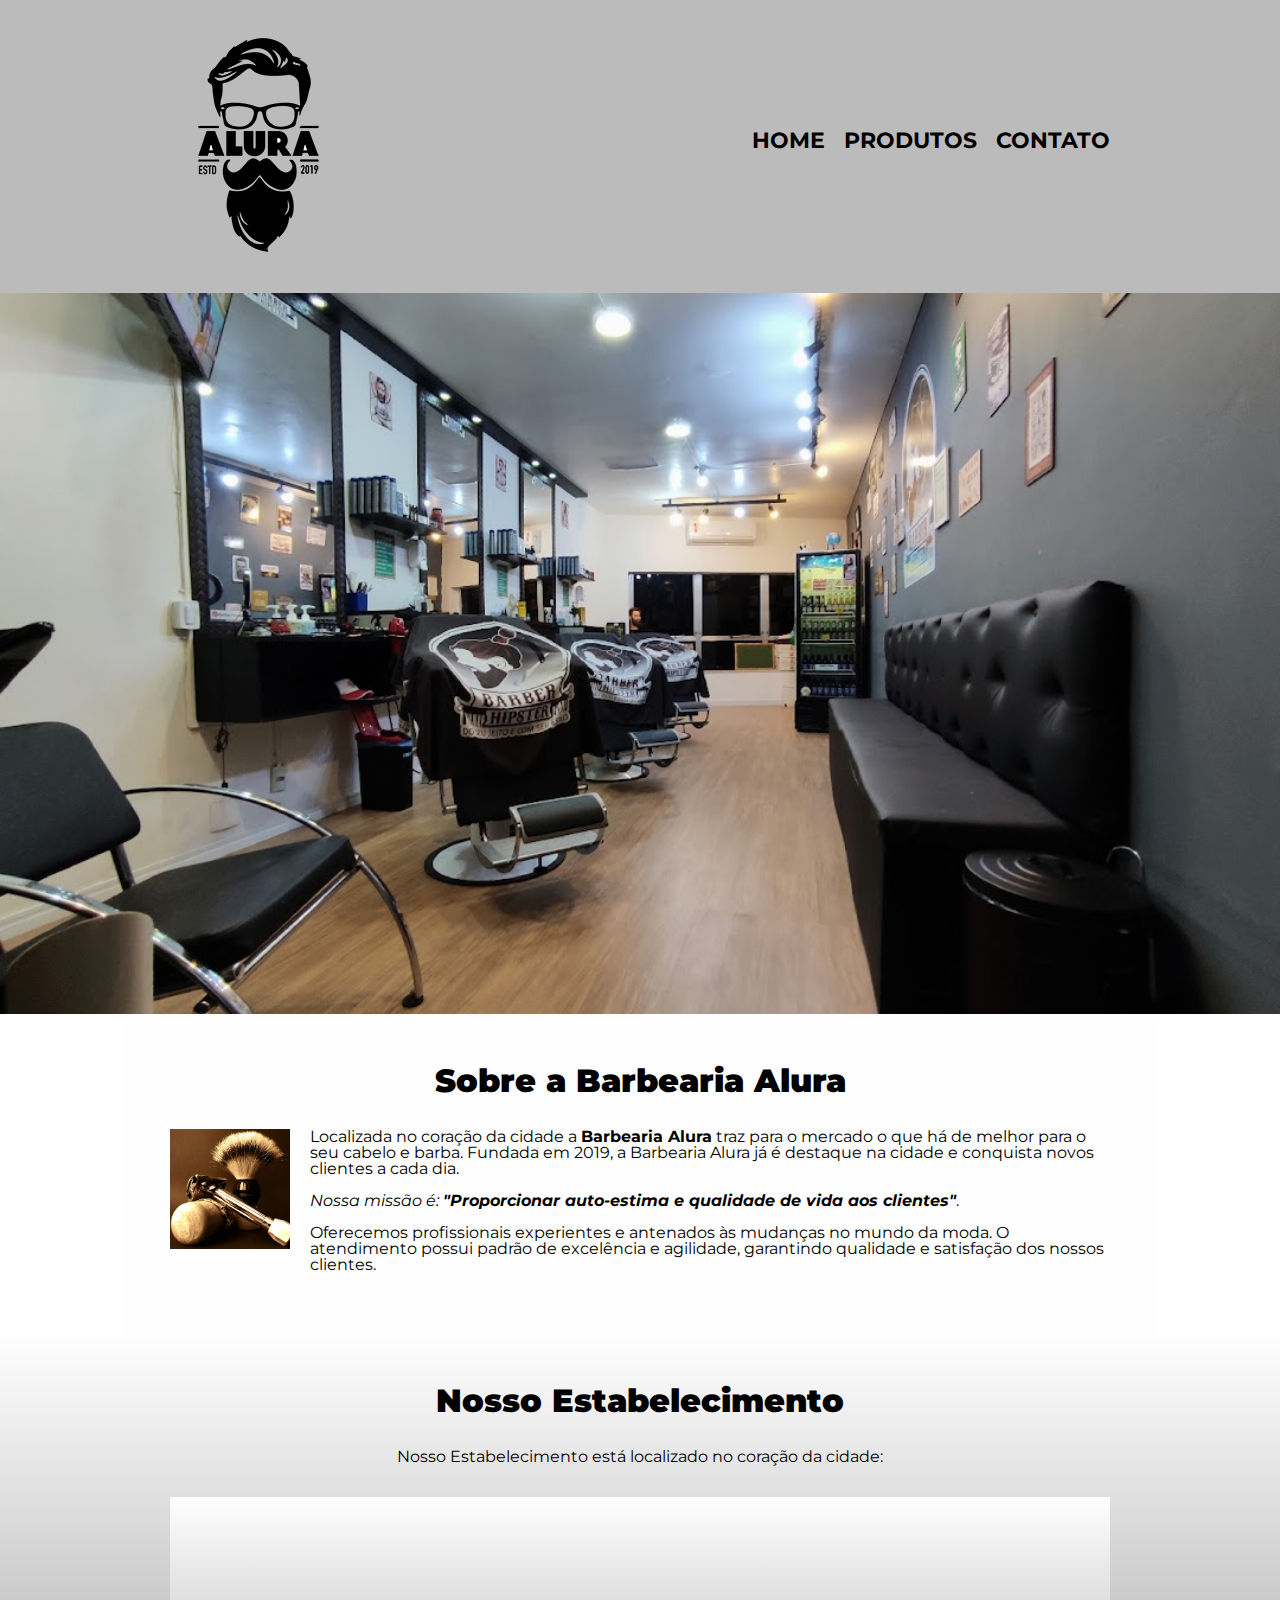
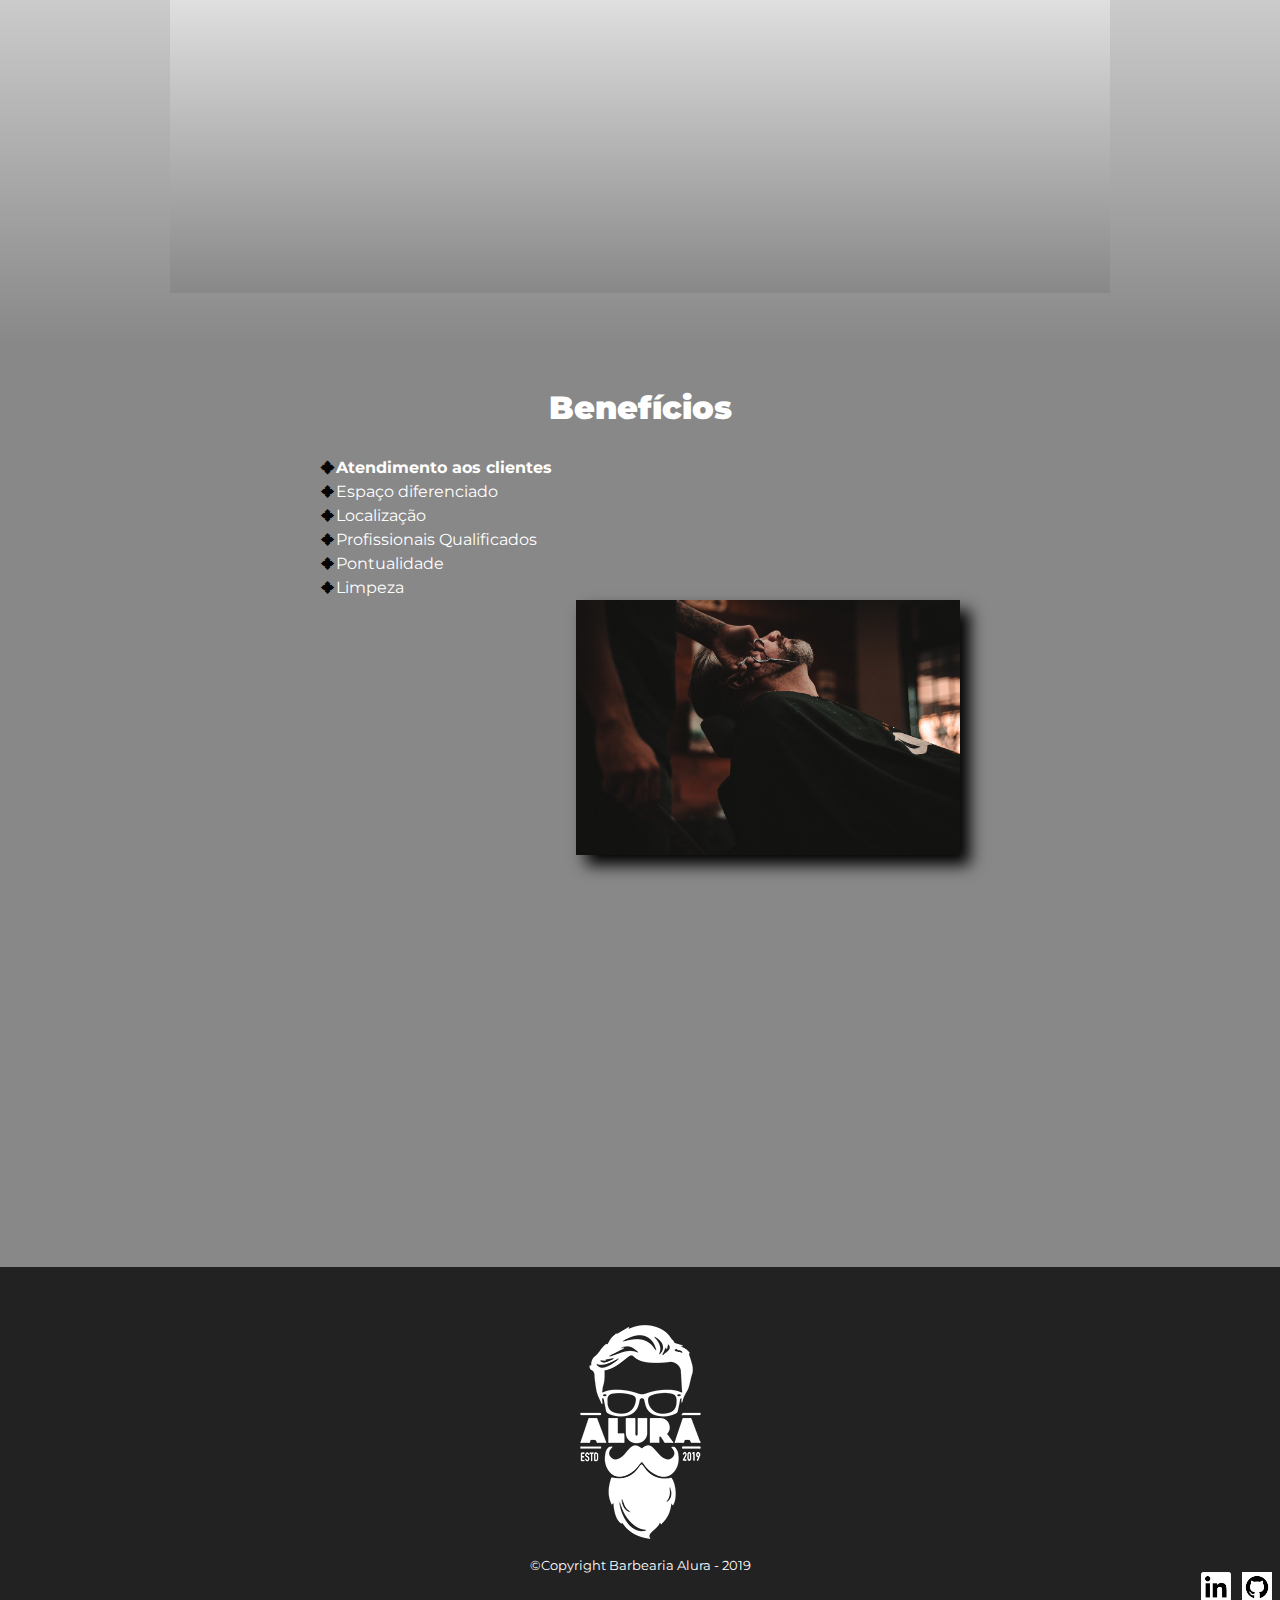
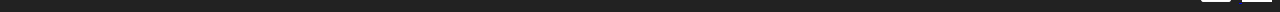
<file: index.html>
<!DOCTYPE html>
<html lang="pt-br">
    <head>
        <meta charset="UTF-8" />
        <meta name="viewport" content="width=device-width">
        <title>Home - Barbearia Alura</title>

        <link rel="stylesheet" href="src/reset.css">
        <link rel="stylesheet" href="src/style.css" >

        <link rel="preconnect" href="https://fonts.googleapis.com">
        <link rel="preconnect" href="https://fonts.gstatic.com" crossorigin>
        <link href="https://fonts.googleapis.com/css2?family=Montserrat:wght@200&display=swap" rel="stylesheet">
        
    </head>
    <body>
        <header>
            <div class="caixa">
                <h1><img class="imagens" src="src/img/logo.png"></h1>
                <nav>
                    <ul>
                        <li><a href="index.html">Home</a></li>
                        <li><a href="produtos.html">Produtos</a></li>
                        <li><a href="contato.html">Contato</a></li>
                    </ul>
                </nav>
            </div>
        </header>

        <img class="banner"src="src/banner.jpg">

        <main>
            <section class="principal">
                <h2 class="titulo-principal">Sobre a Barbearia Alura</h2>

                <img class="utensilios" src="src/img/utensilios.jpg"  alt="Utensilios de um barbeiro">

                <p>Localizada no coração da cidade a <strong>Barbearia Alura</strong> traz para o mercado 
                    o que há de melhor para o seu cabelo e barba. Fundada em 2019, 
                    a Barbearia Alura já é destaque na cidade e conquista novos clientes a cada dia.</p>
                    
                <p id = "missao"><em>Nossa missão é: <strong>"Proporcionar auto-estima e qualidade de vida aos clientes"</strong></em>.</p>

                <p> Oferecemos profissionais experientes e antenados às mudanças no mundo da moda. 
                    O atendimento possui padrão de excelência e agilidade, 
                    garantindo qualidade e satisfação dos nossos clientes.</p>
            </section>

            <section class="mapa">
                <h3 class="titulo-principal">Nosso Estabelecimento</h3>
                <p>Nosso Estabelecimento está localizado no coração da cidade: </p>

                <div class="mapaConteudo">
                <iframe class="mapa" src="https://www.google.com/maps/embed?pb=!1m18!1m12!1m3!1d3656.4499776306925!2d-46.634906825536845!3d-23.588189862576744!2m3!1f0!2f0!3f0!3m2!1i1024!2i768!4f13.1!3m3!1m2!1s0x94ce5a2b2ed7f3a1%3A0xab35da2f5ca62674!2sAlura%20-%20Escola%20Online%20de%20Tecnologia!5e0!3m2!1spt-BR!2sbr!4v1685366174698!5m2!1spt-BR!2sbr" 
                width="100%" height="300" style="border:0;" allowfullscreen="" loading="lazy" referrerpolicy="no-referrer-when-downgrade"></iframe>
                </div>
                
            </section>

            <section class="beneficios">
                <h3 class="titulo-principal">Benefícios</h3>

                <div class="conteudoBeneficios">
                    <ul class="lista-beneficios">
                        <li class="itens">Atendimento aos clientes</li>
                        <li class="itens">Espaço diferenciado</li>
                        <li class="itens">Localização</li>
                        <li class="itens">Profissionais Qualificados</li>
                        <li class="itens">Pontualidade</li>
                        <li class="itens">Limpeza</li>
                    </ul><img class="imagem-beneficios" src="src/beneficios.jpg">
                </div>
                <div class="video">
                    <iframe width="100% " height="315" src="https://www.youtube.com/embed/wcVVXUV0YUY" 
                    frameborder="0" allow="accelerometer; autoplay; encrypted-media; gyroscope; picture-in-picture" 
                    allowfullscreen></iframe>
                </div>
            </section>

            
        </main>
        <footer>
            <div id="conteudoPrincipal">
                <img src="src/img/logo-branco.png">
                <p>&copy;Copyright Barbearia Alura - 2019</p>
            </div>
            <div class='imagem-botao'> 
                <a href="https://www.linkedin.com/in/dionatanrps/recent-activity/all/">
                    <img src="src/img/linkedin.png">
                </a>
                <a href="https://github.com/DionDiones">
                    <img src="src/img/github.png">
                </a>
                
            </div>
        </footer>
    </body> 
</html>
</file>
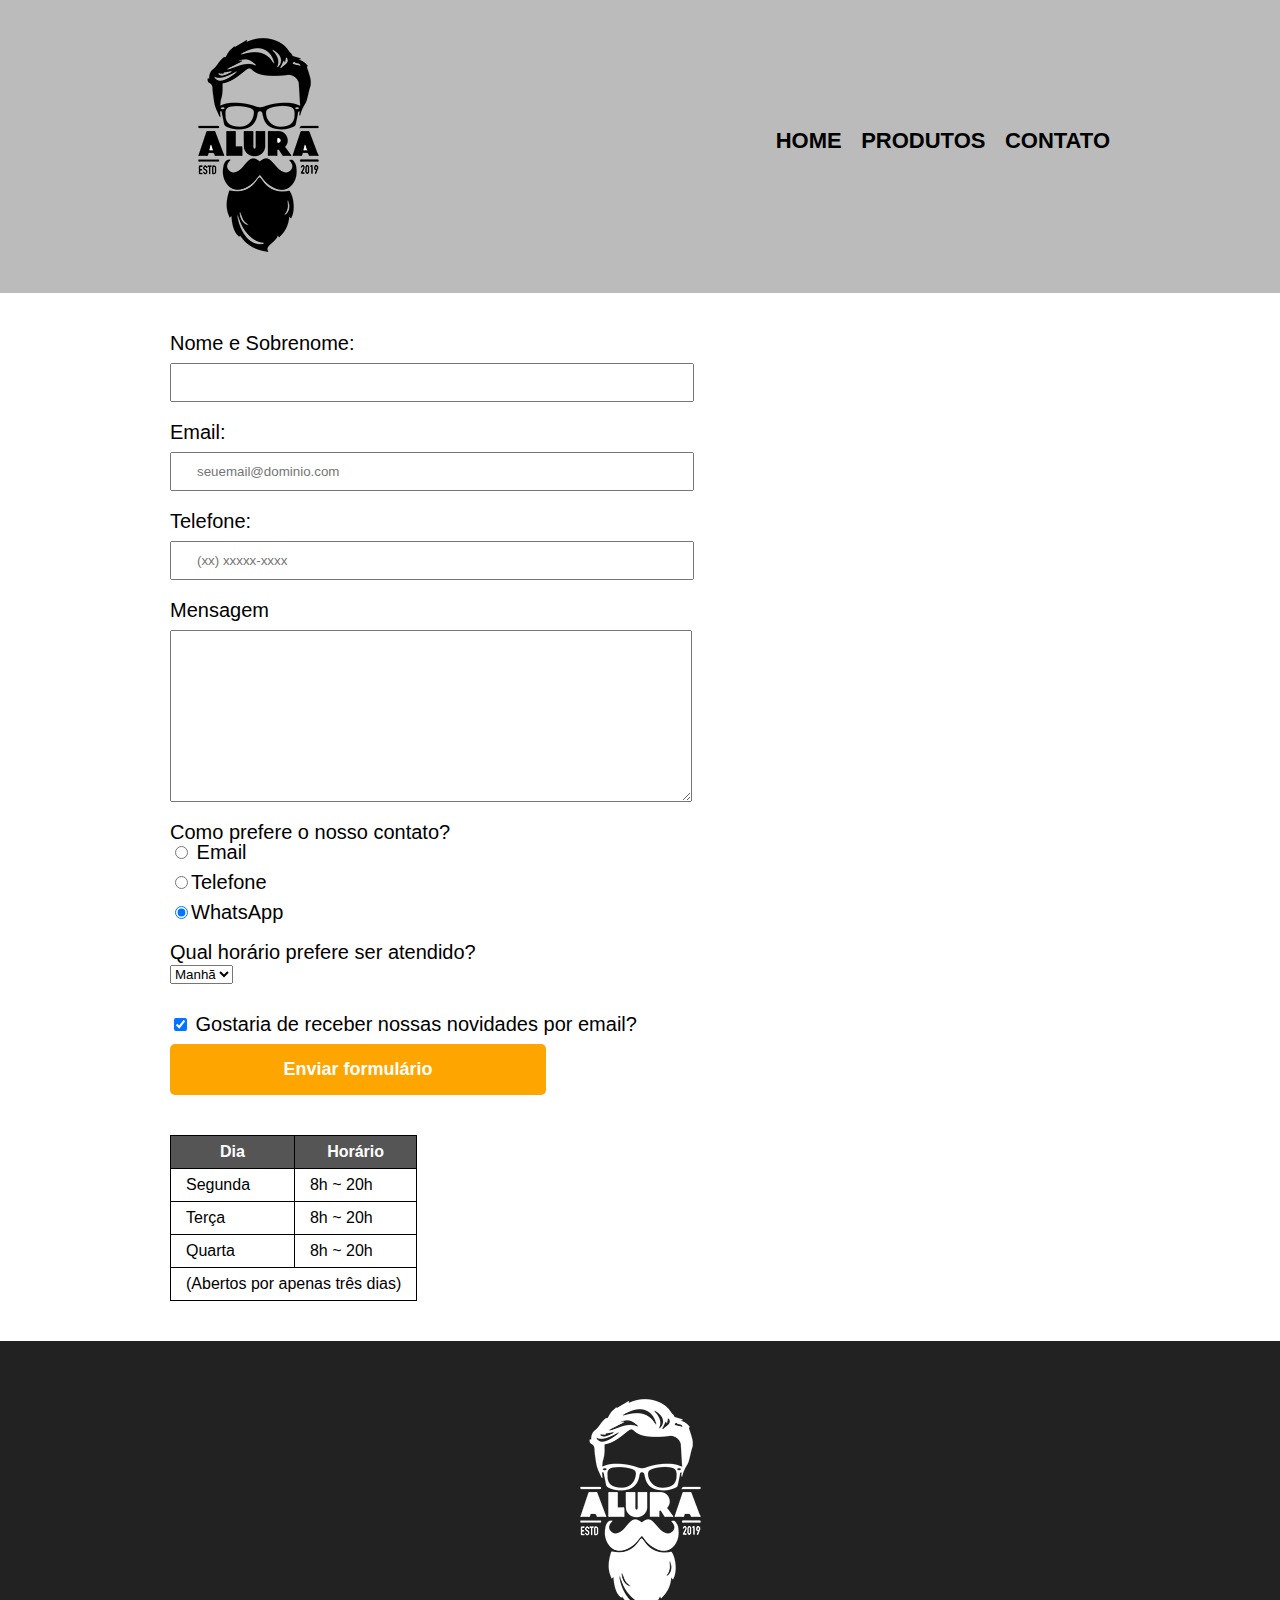
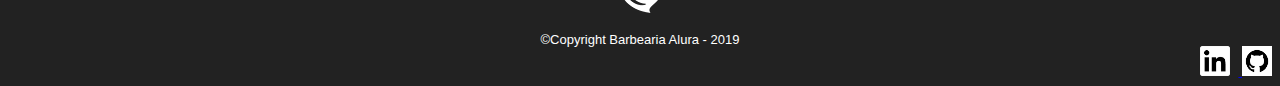
<file: contato.html>
<!DOCTYPE html>
<html lang="pt-br">
    <head>
        <meta charset="UTF-8" />
        <meta name="viewport" content="width=device-width">

        <title>Contatos - Barbearia Alura</title>

        <link rel="stylesheet" href="src/reset.css">
        <link rel="stylesheet" href="src/style.css">

        
    </head>
    <body>
        <header>
            <div class="caixa">
                <h1><img class="imagens" src="src/img/logo.png" alt="Logo da Barbearia Alura"></h1>
                <nav>
                    <ul>
                        <li><a href="index.html">Home</a></li>
                        <li><a href="produtos.html">Produtos</a></li>
                        <li><a href="contato.html">Contato</a></li>
                    </ul>
                </nav>
            </div>
        </header>
        <main class="mainForm">
            <form>
                <section>
                    <label for="nomeSobrenome">Nome e Sobrenome: </label>
                    <input type="text" id="nomeSobrenome" class="input-padrao" required>

                    <label for="email">Email: </label>
                    <input type="email" id="email" class="input-padrao" required placeholder="seuemail@dominio.com">

                    <label for="telefone">Telefone: </label>
                    <input type="tel" id="Telefone: " class="input-padrao" required placeholder="(xx) xxxxx-xxxx">

                    <label for="mensagem">Mensagem</label>
                    <textarea cols="70" rows="10" class="input-padrao" required></textarea >
                </section>

                <fieldset>
                    <legend>Como prefere o nosso contato? </p>
                    <label for="radio-email"><input type="radio" name="contato" value="email" id="radio-email">
                    Email</label>
                    

                    <label for="radio-telefone"><input type="radio" name="contato" value="telefone" id="radio-telefone">Telefone</label>
                    

                    <label for="radio-WhatsApp"><input type="radio" name="contato" value="WhatsApp" id="radio-WhatsApp" checked>WhatsApp</label>
                    
                </fieldset>

                <fieldset>
                    <legend>Qual horário prefere ser atendido? </p>
                    <select>
                        <option>Manhã</option>
                        <option>Tarde</option>
                        <option>Noite</option>
                    </select>
                </fieldset>

                <label class="checkbox" ><input type="checkbox" checked> Gostaria de receber nossas novidades por email? </label>

                <input type="submit" value="Enviar formulário" class="enviar">
            </form>

            <table>
                <thead>
                    <tr>
                        <th>Dia</td>
                        <th>Horário</td>
                    </tr>
                </thead>
                <tbody>
                    <tr>
                        <td>Segunda</td>
                        <td>8h ~ 20h</td>
                    </tr>
                    <tr>
                        <td>Terça</td>
                        <td>8h ~ 20h</td>
                    </tr>
                    <tr>
                        <td>Quarta</td>
                        <td>8h ~ 20h</td>
                </tr>
                <tr>
                    <td colspan="2">(Abertos por apenas três dias)</td>
                </tr>
                </tbody>
            </table>
        </main>
        
        <footer>
            <div id="conteudoPrincipal">
                <img src="src/img/logo-branco.png" alt="Logo da Barbearia Alura">
                <p>&copy;Copyright Barbearia Alura - 2019</p>
            </div>
            <div class='imagem-botao'> 
                <a href="https://www.linkedin.com/in/dionatanrps/recent-activity/all/">
                    <img src="src/img/linkedin.png">
                </a>
                <a href="https://github.com/DionDiones">
                    <img src="src/img/github.png">
                </a>
                
            </div>
        </footer>
        
    </body> 
</html>
</file>
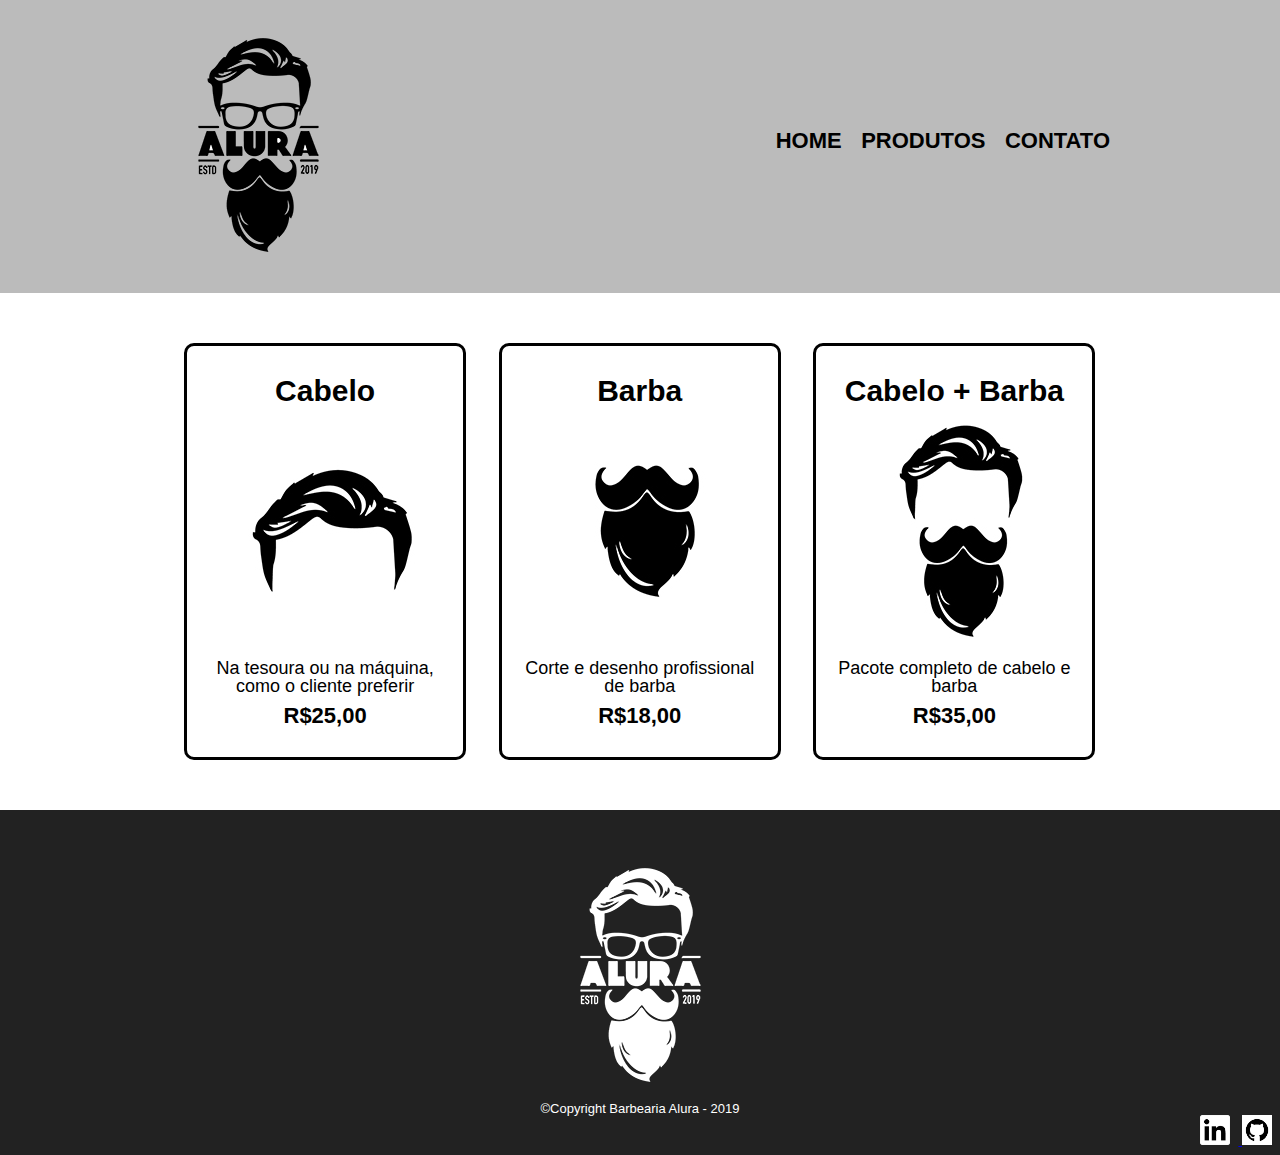
<file: produtos.html>
<!DOCTYPE html>
<html>
<head lang="pt-br">
    <meta charset="UTF-8" />
    <meta name="viewport" content="width=device-width">
    <title>Produtos - Barbearia Alura</title>
    <link rel="stylesheet" href="src/reset.css">
    <link rel="stylesheet" href="src/style.css">
</head>
<body>
    <header>
        <div class="caixa">
            <h1><img class="imagens" src="src/img/logo.png"></h1>
            <nav>
                <ul>
                    <li><a href="index.html">Home</a></li>
                    <li><a href="produtos.html">Produtos</a></li>
                    <li><a href="contato.html">Contato</a></li>
                </ul>
            </nav>
        </div>
    </header>

    <main>
        <ul class="produtos">
            <li>
                <h2>Cabelo</h2>
                <img src="src/img/cabelo.jpg">
                <p class="descricaoProduto">Na tesoura ou na máquina, como o cliente preferir</p>
                <p class="precoProduto">R$25,00</p>
            </li>

            <li>
                <h2>Barba</h2> 
                <img src="src/img/barba.jpg">
                <p class="descricaoProduto">Corte e desenho profissional de barba</p>
                <p class="precoProduto">R$18,00</p>
            
            </li>

            <li>
                <h2>Cabelo + Barba</h2>
                <img src="src/img/cabelo+barba.jpg">
                <p class="descricaoProduto">Pacote completo de cabelo e barba</p>
                <p class="precoProduto">R$35,00</p>
            </li>
        </ul>
    </main>

    <footer>
        <div id="conteudoPrincipal">
            <img src="src/img/logo-branco.png">
            <p>&copy;Copyright Barbearia Alura - 2019</p>
        </div>
        <div class='imagem-botao'> 
            
            <a href="https://www.linkedin.com/in/dionatanrps/recent-activity/all/">
                <img src="src/img/linkedin.png">
            </a>
            <a href="https://github.com/DionDiones">
                <img src="src/img/github.png">
            </a>
        </div>
    </footer>
</body>
</html>
</file>
<file: src/style.css>
header{
    background-color: #BBBBBB;
    padding: 20px 0 ;
}
.caixa{
    position: relative;
    width: 940px;
    margin: 0 auto;
}
nav{
    position: absolute;
    top: 110px;
    right: 0;
}

nav li{
    display: inline;
    margin: 0 0 0 15px;
}

nav a{
    text-transform: uppercase;
    color: #000000;
    font-weight: bold;
    font-size: 22px;
    text-decoration: none;
    transition: 0.2s ease-in-out;
}
nav a:hover{
    color: #C78C19;
    text-decoration: underline;
    font-size: 23px;
    transition: 0.2s ease-in-out;
}

body{
    font-family: 'Montserrat', sans-serif;
}

/*Conteúdos principais*/
.produtos{
    width: 940px;
    margin: 0 auto;
    padding: 50px 0;
    
}

.produtos li{
    display: inline-block;
    text-align: center;
    width: 30%;
    vertical-align: top;
    margin: 0 1.5%;
    padding: 30px 20px;
    box-sizing: border-box;
    border: 3px solid #000000;
    border-radius: 10px;

}
.produtos li:hover{
    border-color: #C78C19;
    transform: scale(1.05);
    cursor: pointer;
}
.produtos li:active{
    border-color: #000000;
}

.produtos h2{
    font-size: 30px ;
    font-weight: bold;
}
.descricaoProduto{
    font-size: 18px;

}
.precoProduto{
    font-size: 22px;
    font-weight: bold;
    margin-top: 10px;
}

main{
    /*width: 940px;*/
    margin: 0 auto;
}
.mainForm{
    width: 940px;
    margin: 0 auto;

}

form{
    margin: 40px 0;
}

form label, legend{
    display: block;
    font-size: 20px;
    margin: 0 0 10px;
}
.input-padrao{
    display: block;
    margin: 0 0 20px;
    padding: 10px 25px;
    width: 50%;
    
}

.checkbox{
    margin-top: 20px;
}

.enviar{
    width: 40%;
    padding: 15px 0;
    background-color: orange;
    color: white;
    font-weight: bold;
    font-size: 18px;
    border: none;
    border-radius: 5px;
    transition: 1s all;
    cursor: pointer;
}

.enviar:hover{
    background-color: darkorange;
    transform: scale(1.1);

}

table{
    margin: 20px 0 40px;
}

thead{
    background-color: #555555;
    color: white;
    font-weight: bold;
}

td, th{
    border: 1px solid #000000;
    padding: 8px 15px;
}

 

/* css da página principal */
.banner{
    width: 100%;
}

.titulo-principal{
    text-align: center;
    font-size: 2em;
    margin: 0 0 1em;
    clear: left;
    font-weight: 1000;
}

.principal{
    padding: 3em;
    background-color: #FEFEFE;
    width: 940px;
    margin: 0 auto;
}

.principal p{
    margin: 0 0 1em;
}

.principal strong{
    font-weight: bold;
}
.principal em{
    font-style: italic;
}

.utensilios{
    width: 120px;
    float: left;
    margin: 0 20px 20px 0;
}
.beneficios{
    padding: 3em 0;
    background: #888888;
    color: white;
}
.conteudoBeneficios{
    width: 640px;
    margin: 0 auto;
}

.listaBeneficios{
    width: 40%;
    display: inline-block;
    text-align: left;

}
.imagem-beneficios{
    width: 60%;
    float: right;
    margin: 0 0 30px 5px;
    opacity: 1;
    transition: 400ms;
    box-shadow: 10px 10px 15px #000000;
}
.imagem-beneficios:hover{
    opacity: 0.70;
}

.itens:before{
    color: rgb(7, 5, 5);
     content: '🟆';
}
.itens{
    line-height: 1.5em;
}


.itens:first-child{
    font-weight: bold;
}

.mapa{
    padding: 3em 0;
    background: linear-gradient(#FEFEFE,#888888);
}
.mapaConteudo{
    width: 940px;
    margin: 0 auto;
}

.mapa p{
    margin: 0 0 2em;
    text-align: center;
}

.video{
    width: 560px;
    margin: 1em auto;
}


/* Rodapé*/

footer{
    background: #222222;
    color: #FFFFFF;
    padding: 40px 0;
    font-size: 13px;
}
footer #conteudoPrincipal{
    text-align: center;
}

footer .imagem-botao {
    position: absolute;
    right: 0px;
}

footer .imagem-botao img{
    width: 30px;
    margin-right: 8px;
    transition: 0.2s ease-in-out;
}
footer .imagem-botao img:hover{
    width: 32px;
    transition: 0.2s ease-in-out;
    
}


@media screen and (max-width: 480px){
    .caixa, .principal, .conteudoBeneficios, .mapaConteudo, .video, .produtos, .mainForm{
        width: auto;
    }

    h1{
        text-align: center;
    }

    nav{
        position: static;
    }

    .produtos{
        margin: 0 20px 10px;
    }
    .produtos li{
        display: flex;
        flex-direction: column;
        align-items: center;
        gap: 15px;
        width: 100%;
        margin-bottom: 25px;
    }

    .mainForm{
        padding: 10px;
        margin: 10px;
    }
    .input-padrao{
        width: 60%;
        
        margin: 5%px;
        padding: 5%px;
        gap: 10%px;
        border-radius: 5px;
    }
}
</file>
